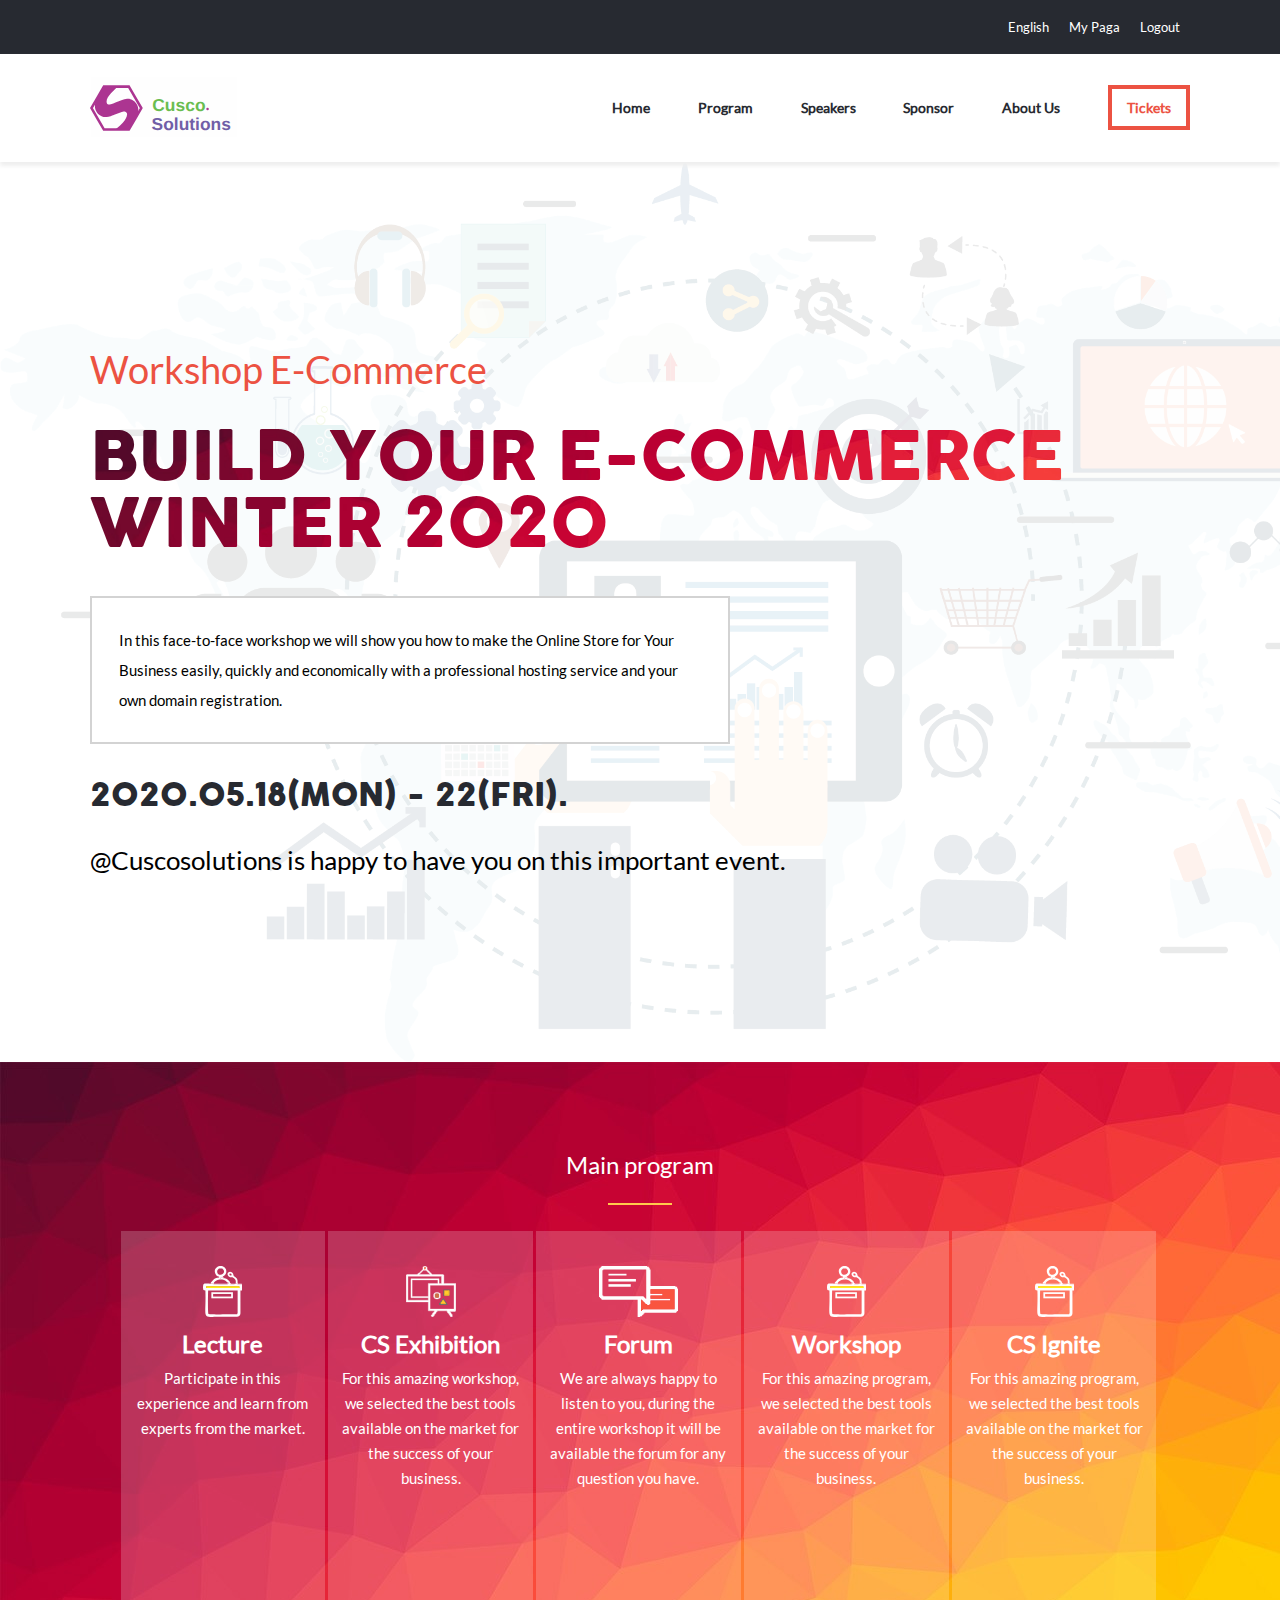
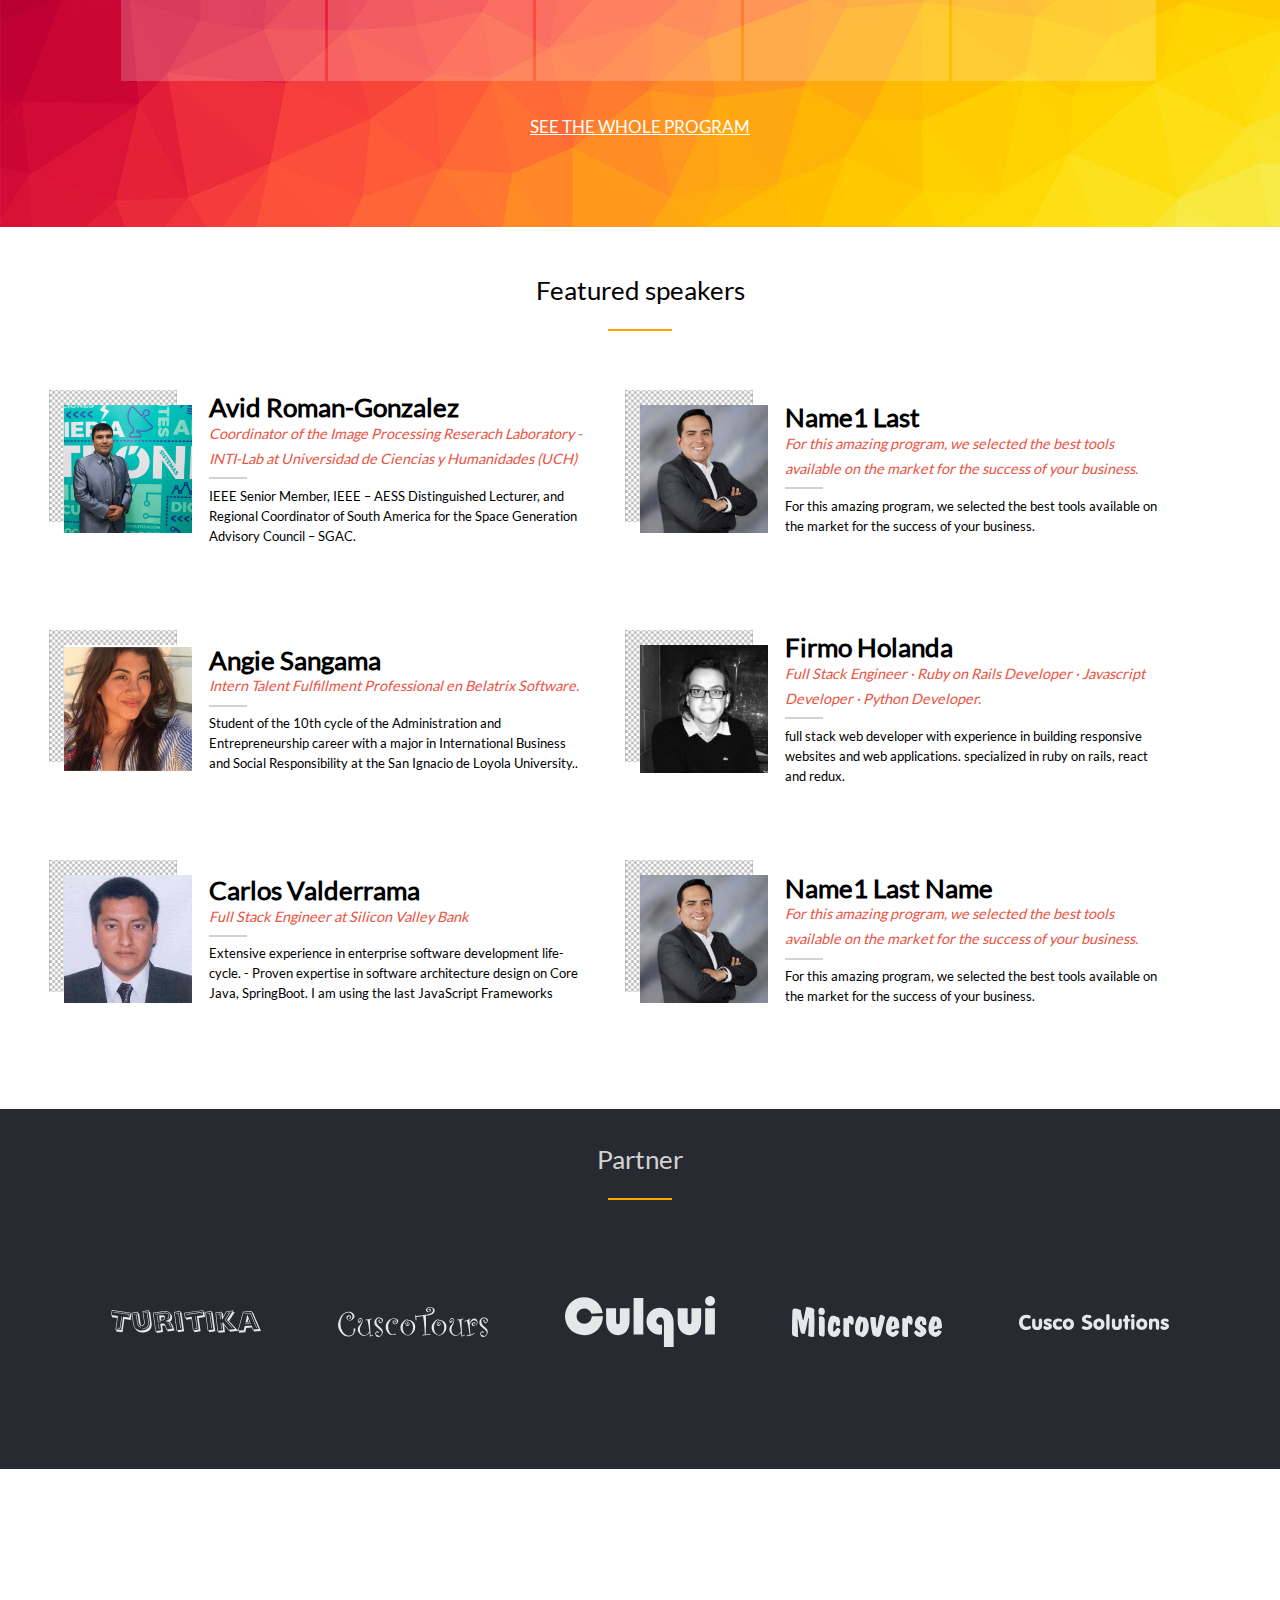
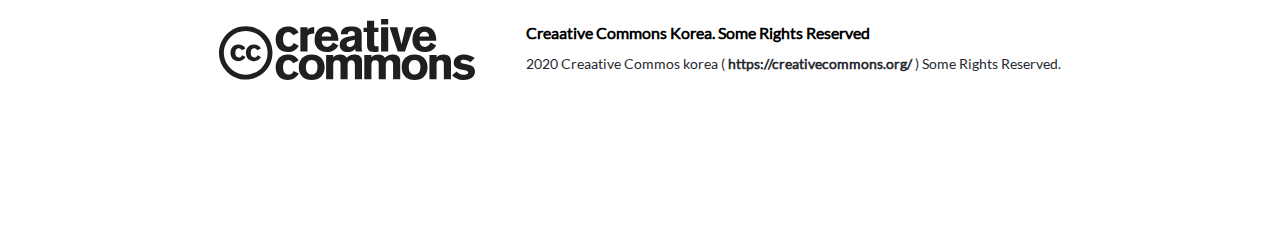
<file: index.html>
<!DOCTYPE html>
<html lang="en">

<head>
  <meta charset="UTF-8">
  <meta name="viewport" content="width=device-width, initial-scale=1.0">
  <link rel="stylesheet" href="./css/style.css">
  <link rel="stylesheet" href="./css/reset.css">
  <link rel="stylesheet" href="https://use.fontawesome.com/releases/v5.1.0/css/all.css"
    integrity="sha384-lKuwvrZot6UHsBSfcMvOkWwlCMgc0TaWr+30HWe3a4ltaBwTZhyTEggF5tJv8tbt" crossorigin="anonymous" />

  <title>Casptone Conference Project</title>
</head>

<body>

  <header class="top-bar" id="top-bar-1">
    <nav class="nav-black-bar f-lg-lato-0-8-500">
      <ul class="nav-black-list">
        <li><a class="link-nav-root-bar link-nav-black-bar-white" href="#"><i class="fab fa-facebook-f icons-top-bar icons-nav-root-first-child"></i></a></li>
        <li><a class="link-nav-root-bar link-nav-black-bar-white" href="#"><i class="fab fa-twitter icons-top-bar"></i></a></li>
        <li><a class="link-nav-root-bar link-nav-black-bar-white" href="#">English</a></li>
        <li><a class="link-nav-root-bar link-nav-black-bar-white" href="#">My Paga</a></li>
        <li><a class="link-nav-root-bar link-nav-black-bar-white" href="#">Logout</a></li>
      </ul>
    </nav>
    <nav class="nav-white-bar f-lg-lato-0-8-600" id="nav-sticky-element">
      <a href="#"><img src="./img/logo-cusco-solutions.svg" alt=""></a>
      <ul class="list-nav-bar">
        <li><a class="link-nav-white-bar" href="#top-bar-1">Home</a></li>
        <li><a class="link-nav-white-bar" href="#programsection">Program</a></li>
        <li><a class="link-nav-white-bar" href="#speakersection">Speakers</a></li>
        <li><a class="link-nav-white-bar" href="#sponsorsection">Sponsor</a></li>
        <li><a class="link-nav-white-bar" href="about.html">About Us</a></li>
        <li><a class="link-nav-white-bar-orange" href="tickets.html">Tickets</a></li>
      </ul>
    </nav>
  </header>

  <nav id="top-bar-2">
    <div class="menuToggle">
      <input type="checkbox" />
      <span></span>
      <span></span>
      <span></span>
      <ul class="menu">
          <li><a href="#">Home</a></li>
          <li><a href="about.html">About</a></li>
          <li><a href="tickets.html">Tickets</a></li>
      </ul>
    </div>
  </nav>
  <main>

  <div class="bg-cover">
    <section class=" container-cover">
      <h2 class="f-lg-lato-3-0-100">Workshop E-Commerce</h2>
      <h1 class="f-lg-goose-5-3-500">Build your e-Commerce winter 2020</h1>
      <p class="f-lg-lato-1-2-500">In this face-to-face workshop we will show you how to make the Online Store for Your Business easily, quickly
        and economically with a professional hosting service and your own domain registration.</p>
      <h3 class="f-lg-goose-2-5-600">2020.05.18(MON) - 22(FRI).</h3>
      <h4 class="f-lg-lato-2-0-500">@Cuscosolutions is happy to have you on this important event.</h4>
    </section>
  </div>

  <section class="container-program" id="programsection">

    <h2>Main program</h2>
    <span></span>

    <div class="program-activities">
      <article class="item-activitie"> 
        <img src="img/podium1.svg" alt="">       
        <header>
          <h2 class="f-md-lato-3-0-100-l f-lg-lato-1-4-600">Lecture</h2>
        </header>
        <p class="f-md-lato-1-9-300 f-lg-lato-1-2-300">Participate in this experience and learn from experts from the market.</p>
      </article>
      <article class="item-activitie">
        <img src="img/exhibition-logo.svg" alt="">
        <header>
          <h2 class="f-md-lato-3-0-100-l f-lg-lato-1-4-600">CS Exhibition</h2>
        </header>
        <p class="f-md-lato-1-9-300 f-lg-lato-1-2-300">For this amazing workshop, we selected the best tools available on the market for the success of your business.</p>
      </article>
      <article class="item-activitie">
        <img src="img/forum-logo.svg" alt="">
        <header>
          <h2 class="f-md-lato-3-0-100-l f-lg-lato-1-4-600">Forum</h2>
        </header>
        <p class="f-md-lato-1-9-300 f-lg-lato-1-2-300">We are always happy to listen to you, during the entire workshop it will be available the forum for any question you have.</p>
      </article>
      <article class="item-activitie">
        <img src="img/podium1.svg" alt="">
        <header>
          <h2 class="f-md-lato-3-0-100-l f-lg-lato-1-4-600">Workshop</h2>
        </header>
        <p class="f-md-lato-1-9-300 f-lg-lato-1-2-300">For this amazing program, we selected the best tools available on the market for the success of your business.</p>
      </article>
      <article class="item-activitie">
        <img src="img/podium1.svg" alt="">
        <header>
          <h2 class="f-md-lato-3-0-100-l f-lg-lato-1-4-600">CS Ignite</h2>
        </header>
        <p class="f-md-lato-1-9-300 f-lg-lato-1-2-300">For this amazing program, we selected the best tools available on the market for the success of your business.</p>
      </article>
    </div>

    <h3 id="SeeWholeProgram"><a class="link-mainprogram" href="">see the whole program</a> </h3>

    <button id="btnJoinWorkshop">Join Workshop 2020</button>
  </section>

  <section class="container-featured" id="speakersection">
    <h2>Featured speakers</h2>
    <span></span>
    <div class="speaker-preview">
      <article>
        <div class="card-picture">
          <img class="picture-back-png" src="./img/blank-png-file-1.png" alt="">
          <img src="./img/avid.jpg" alt="">
        </div>
        <div class="card-content">
          <header>
            <h2 class="f-md-lato-2-8-bolder f-lg-lato-1-8-bolder pb-md-1vw">Avid Roman-Gonzalez
            </h2>
          </header>
          <h3>Coordinator of the Image Processing Reserach Laboratory - INTI-Lab at Universidad de Ciencias y Humanidades (UCH) </h3>
          <span></span>
          <p>IEEE Senior Member, IEEE – AESS Distinguished Lecturer, and Regional Coordinator of South America for the Space Generation Advisory Council – SGAC. </p>
        </div>
      </article>
      <article>
        <div class="card-picture">
          <img class="picture-back-png" src="./img/blank-png-file-1.png" alt="">
          <img src="./img/speaker1.jpg" alt="">
        </div>
        <div class="card-content">
          <header>
            <h2 class="f-md-lato-2-8-bolder f-lg-lato-1-8-bolder pb-md-1vw">name1 last </h2>
          </header>
          <h3>For this amazing program, we selected the best tools available on the market for the success of your business. </h3>
          <span></span>
          <p>For this amazing program, we selected the best tools available on the market for the success of your business.</p>
        </div>
      </article>
      <article>
        <div class="card-picture">
          <img class="picture-back-png" src="./img/blank-png-file-1.png" alt="">
          <img src="./img/angie.jpg" alt="">
        </div>
        <div class="card-content">
          <header>
            <h2 class="f-md-lato-2-8-bolder f-lg-lato-1-8-bolder pb-md-1vw">Angie sangama</h2>
          </header>
          <h3>Intern Talent Fulfillment Professional en Belatrix Software. </h3>
          <span></span>
          <p>Student of the 10th cycle of the Administration and Entrepreneurship career with a major in International Business and Social Responsibility at the San Ignacio de Loyola University..</p>
        </div>
      </article>
      <article>
        <div class="card-picture">
          <img class="picture-back-png" src="./img/blank-png-file-1.png" alt="">
          <img src="./img/firmo.jpg" alt="">
        </div>
        <div class="card-content">
          <header>
            <h2 class="f-md-lato-2-8-bolder f-lg-lato-1-8-bolder pb-md-1vw">Firmo Holanda</h2>
          </header>
          <h3>Full Stack Engineer · Ruby on Rails Developer · Javascript Developer · Python Developer. </h3>
          <span></span>
          <p>full stack web developer with experience in building responsive websites and web applications. specialized in ruby on rails, react and redux.</p>
        </div>
      </article>
      <article>
        <div class="card-picture">
          <img class="picture-back-png" src="./img/blank-png-file-1.png" alt="">
          <img src="./img/carlos.jpg" alt="">
        </div>
        <div class="card-content">
          <header>
            <h2 class="f-md-lato-2-8-bolder f-lg-lato-1-8-bolder pb-md-1vw">Carlos Valderrama</h2>
          </header>
          <h3>Full Stack Engineer at Silicon Valley Bank </h3>
          <span></span>
          <p> Extensive experience in enterprise software development life-cycle.
            - Proven expertise in software architecture design on Core Java, SpringBoot. I am using the last JavaScript Frameworks</p>
        </div>
      </article>
      <article>
        <div class="card-picture">
          <img class="picture-back-png" src="./img/blank-png-file-1.png" alt="">
          <img src="./img/speaker1.jpg" alt="">
        </div>
        <div class="card-content">
          <header>
            <h2 class="f-md-lato-2-8-bolder f-lg-lato-1-8-bolder pb-md-1vw">name1 last name</h2>
          </header>
          <h3>For this amazing program, we selected the best tools available on the market for the success of your business. </h3>
          <span></span>
          <p>For this amazing program, we selected the best tools available on the market for the success of your business.</p>
        </div>
      </article>

    </div>

  </section>

  <section class="container-partner" id="sponsorsection">
    <h2>Partner</h2>
    <span></span>
    <div class="list-sponsor-logo">
      <img src="./img/logo-turitika.svg" alt="">
      <img src="./img/cusco-tours-logo.svg" alt="">
      <img src="./img/culqui-logo.svg" alt="">
      <img src="./img/microverse-logo.svg" alt="">
      <img src="./img/cusco-gray-logo.svg" alt="">
    </div>
  </section>
</main>
  <footer class="footer-container-white">
    <img class="img-footer" src="./img/cc-logo-dark.svg" alt="">
    <div class="content-footer-white">
      <h2>Creaative Commons Korea. Some Rights Reserved</h2>
      <p class="f-lg-lato-0-9-400">
        2020 Creaative Commos korea ( 
          <a class="link-nav-root-bar-inherit f-lg-lato-0-9-700" href="https://creativecommons.org/">https://creativecommons.org/</a> ) Some Rights Reserved.
      </p>
    </div>
  </footer>

  <script src="js/animation.js"></script>
</body>

</html>
</file>
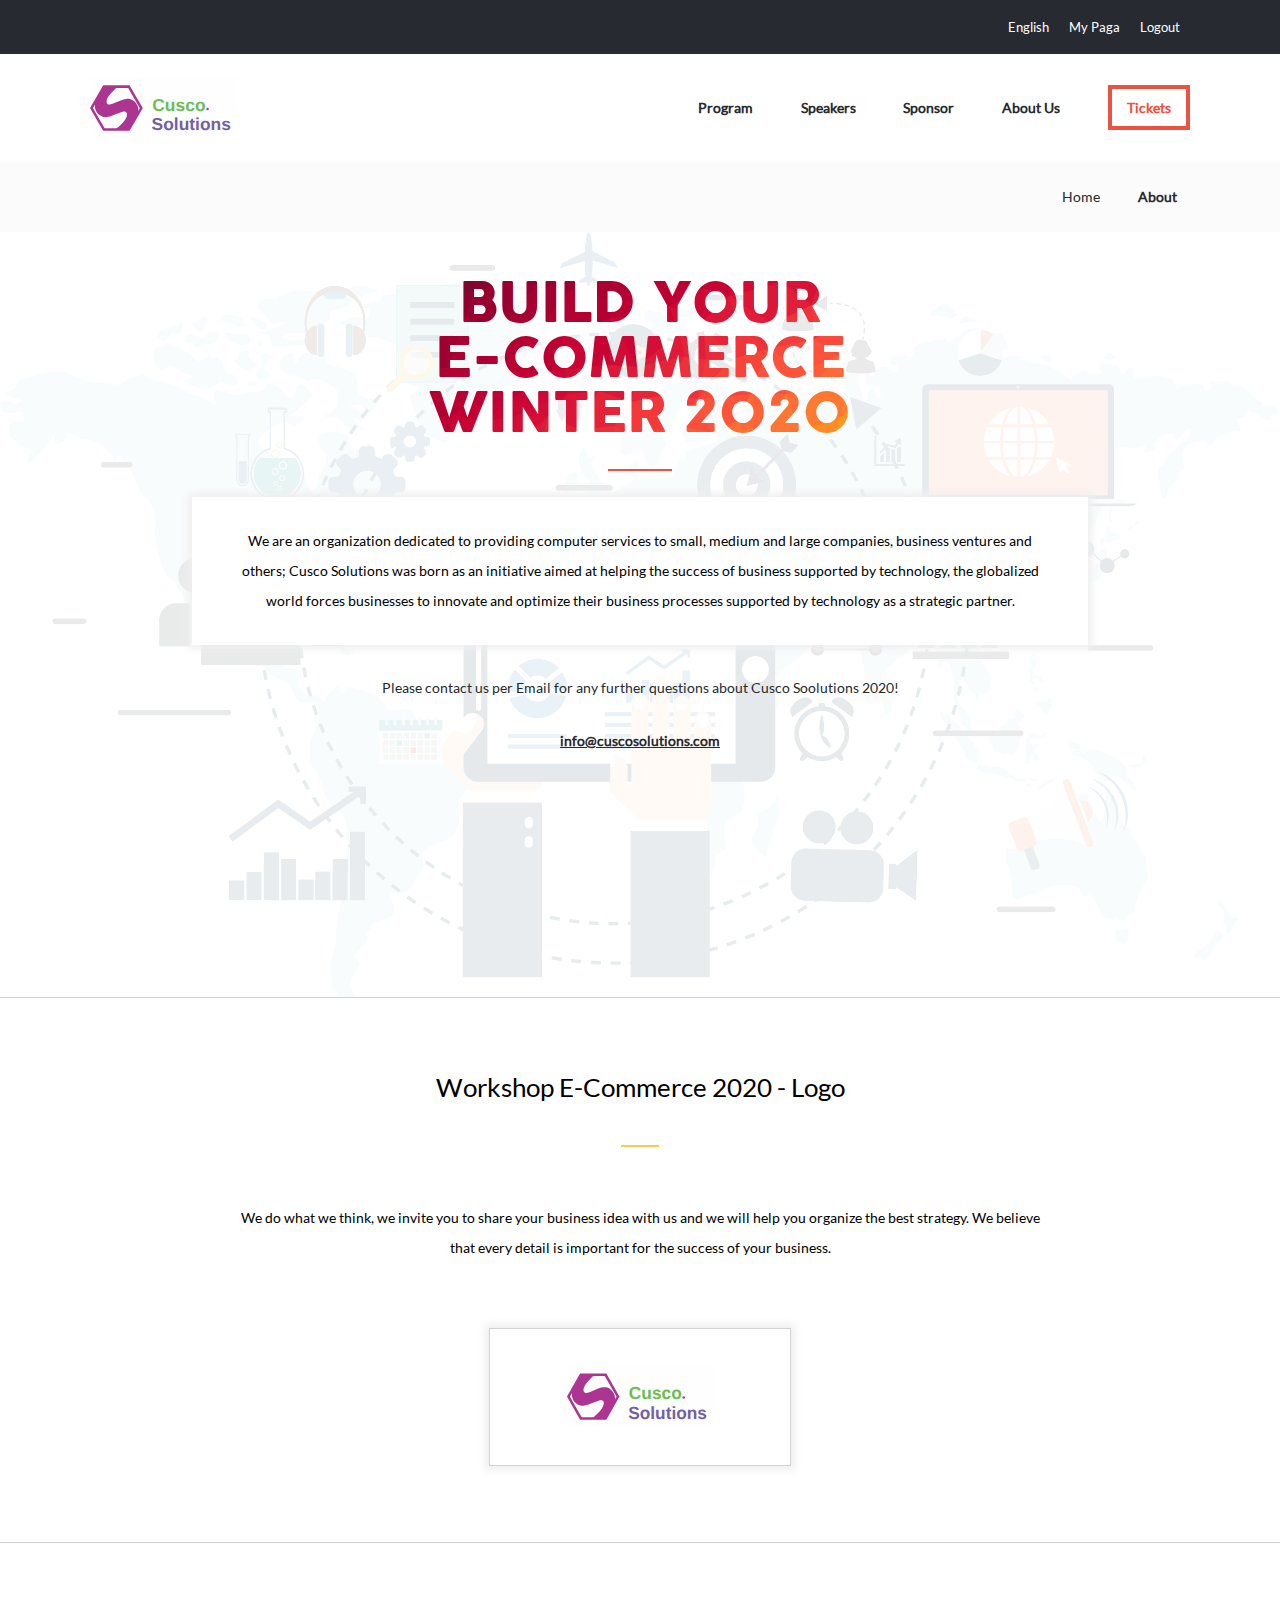
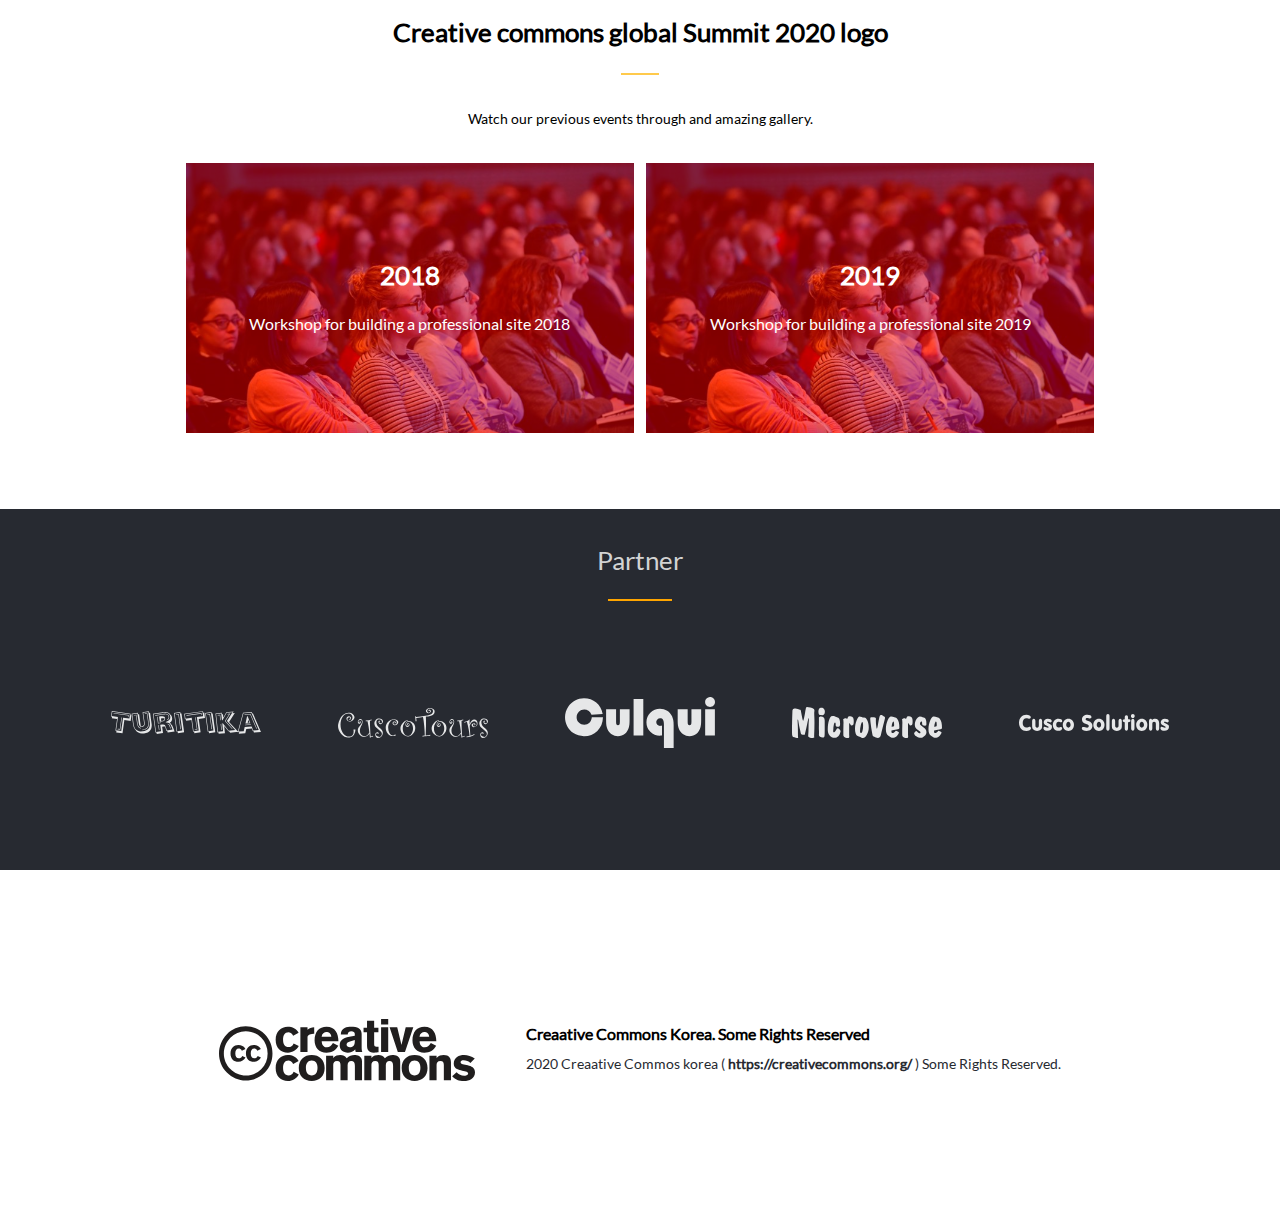
<file: about.html>
<!DOCTYPE html>
<html lang="en">

<head>
  <meta charset="UTF-8">
  <meta name="viewport" content="width=device-width, initial-scale=1.0">
  <link rel="stylesheet" href="./css/style.css">
  <link rel="stylesheet" href="./css/reset.css">
  <link rel="stylesheet" href="https://use.fontawesome.com/releases/v5.1.0/css/all.css"
    integrity="sha384-lKuwvrZot6UHsBSfcMvOkWwlCMgc0TaWr+30HWe3a4ltaBwTZhyTEggF5tJv8tbt" crossorigin="anonymous" />
  <title>Document</title>
</head>

<body>


  <header class="top-bar" id="top-bar-1">
    <nav class="nav-black-bar f-lg-lato-0-8-500">
      <ul class="nav-black-list">
        <li><a class="link-nav-root-bar link-nav-black-bar-white" href="#"><i class="fab fa-facebook-f icons-top-bar icons-nav-root-first-child"></i></a></li>
        <li><a class="link-nav-root-bar link-nav-black-bar-white" href="#"><i class="fab fa-twitter icons-top-bar"></i></a></li>
        <li><a class="link-nav-root-bar link-nav-black-bar-white" href="#">English</a></li>
        <li><a class="link-nav-root-bar link-nav-black-bar-white" href="#">My Paga</a></li>
        <li><a class="link-nav-root-bar link-nav-black-bar-white" href="#">Logout</a></li>
      </ul>
    </nav>
    <nav class="nav-white-bar f-lg-lato-0-8-600" id="nav-sticky-element">
      <a href="#"><img src="./img/logo-cusco-solutions.svg" alt=""></a>
      <ul class="list-nav-bar">
        <li><a class="link-nav-white-bar" href="index.html#programsection">Program</a></li>
        <li><a class="link-nav-white-bar" href="index.html#speakersection">Speakers</a></li>
        <li><a class="link-nav-white-bar" href="index.html#sponsorsection">Sponsor</a></li>
        <li><a class="link-nav-white-bar" href="#">About Us</a></li>
        <li><a class="link-nav-white-bar-orange" href="tickets.html">Tickets</a></li>
      </ul>
    </nav>
  </header>

  <nav id="top-bar-2">
    <div class="menuToggle">
      <input type="checkbox" />
      <span></span>
      <span></span>
      <span></span>
      <ul class="menu">
          <li><a href="index.html">Home</a></li>
          <li><a href="about.html">About</a></li>
          <li><a href="tickets.html">Tickets</a></li>
      </ul>
    </div>
  </nav>

  <nav class="nav-bar-root">
    <ul class="list-root-bar">
      <li><a class="link-nav-root-bar-inherit f-lg-lato-0-9-700" href="index.html"><i class="fas fa-home"></i></a></li>
      <li><a class="link-nav-root-bar-inherit f-lg-lato-0-9-400" href="index.html"><i class="fas fa-chevron-right icons-nav-root"></i>Home</a></li>
      <li><a class="link-nav-root-bar-inherit f-lg-lato-0-9-700" href="#"><i class="fas fa-chevron-right icons-nav-root"></i>About</a></li>
    </ul>
  </nav>

  <div class="bg-cover-about">
    <section class="container-cover-about">
      <h2 id="subtitle-about">Workshop E-Commerce</h2>
      <h1>Build your <br> e-Commerce winter 2020</h1>
      <span></span>
      <p>We are an organization dedicated to providing computer services to small, medium and large companies, business ventures and others; Cusco Solutions was born as an initiative aimed at helping the success of business supported by technology, the globalized world forces businesses to innovate and optimize their business processes supported by technology as a strategic partner.</p>
      <h3>Please contact us per Email for any further questions about Cusco Soolutions 2020!</h3>
      <h4><a class="link-container-cover-about" href="mailto:info@cuscosolutions.com">info@cuscosolutions.com</a></h4>

    </section>
  </div>

  <section class="container-creative-comm">
    <h2>Workshop E-Commerce 2020 - Logo </h2>
    <span></span>
    <p>We do what we think, we invite you to share your business idea with us and we will help you organize the best strategy. We believe that every detail is important for the success of your business.</p>
    <div class="img-logo-creative">
      <img src="./img/logo-cusco-solutions.svg" alt="">
    </div>
  </section>

  <section class="container-past-events">
    <h2>Creative commons global Summit 2020 logo</h2>
    <span></span>
    <p>Watch our previous events through and amazing gallery. </p>
    <div class="list-past-pictures">
      <div class="past-event-1">        
        <h2>2018</h2>
        <h3>Workshop for building a professional site 2018 </h3>
        <a href="#"></a>
      </div>
      <div class="past-event-2">        
        <h2>2019</h2>
        <h3>Workshop for building a professional site 2019</h3>
        <a href="#"></a>
      </div>
    </div>
  </section>


  <section class="container-partner" id="sponsorsection">
    <h2>Partner</h2>
    <span></span>
    <div class="list-sponsor-logo">
      <img src="./img/logo-turitika.svg" alt="">
      <img src="./img/cusco-tours-logo.svg" alt="">
      <img src="./img/culqui-logo.svg" alt="">
      <img src="./img/microverse-logo.svg" alt="">
      <img src="./img/cusco-gray-logo.svg" alt="">
    </div>
  </section>

  <footer class="footer-container-white">
    <img class="img-footer" src="./img/cc-logo-dark.svg" alt="">
    <div class="content-footer-white">
      <h2>Creaative Commons Korea. Some Rights Reserved</h2>
      <p class="f-lg-lato-0-9-400">
        2020 Creaative Commos korea ( 
          <a class="link-nav-root-bar-inherit f-lg-lato-0-9-700" href="https://creativecommons.org/">https://creativecommons.org/</a> ) Some Rights Reserved.
      </p>
    </div>
  </footer>
  <script src="js/animation.js"></script>
</body>

</html>
</file>
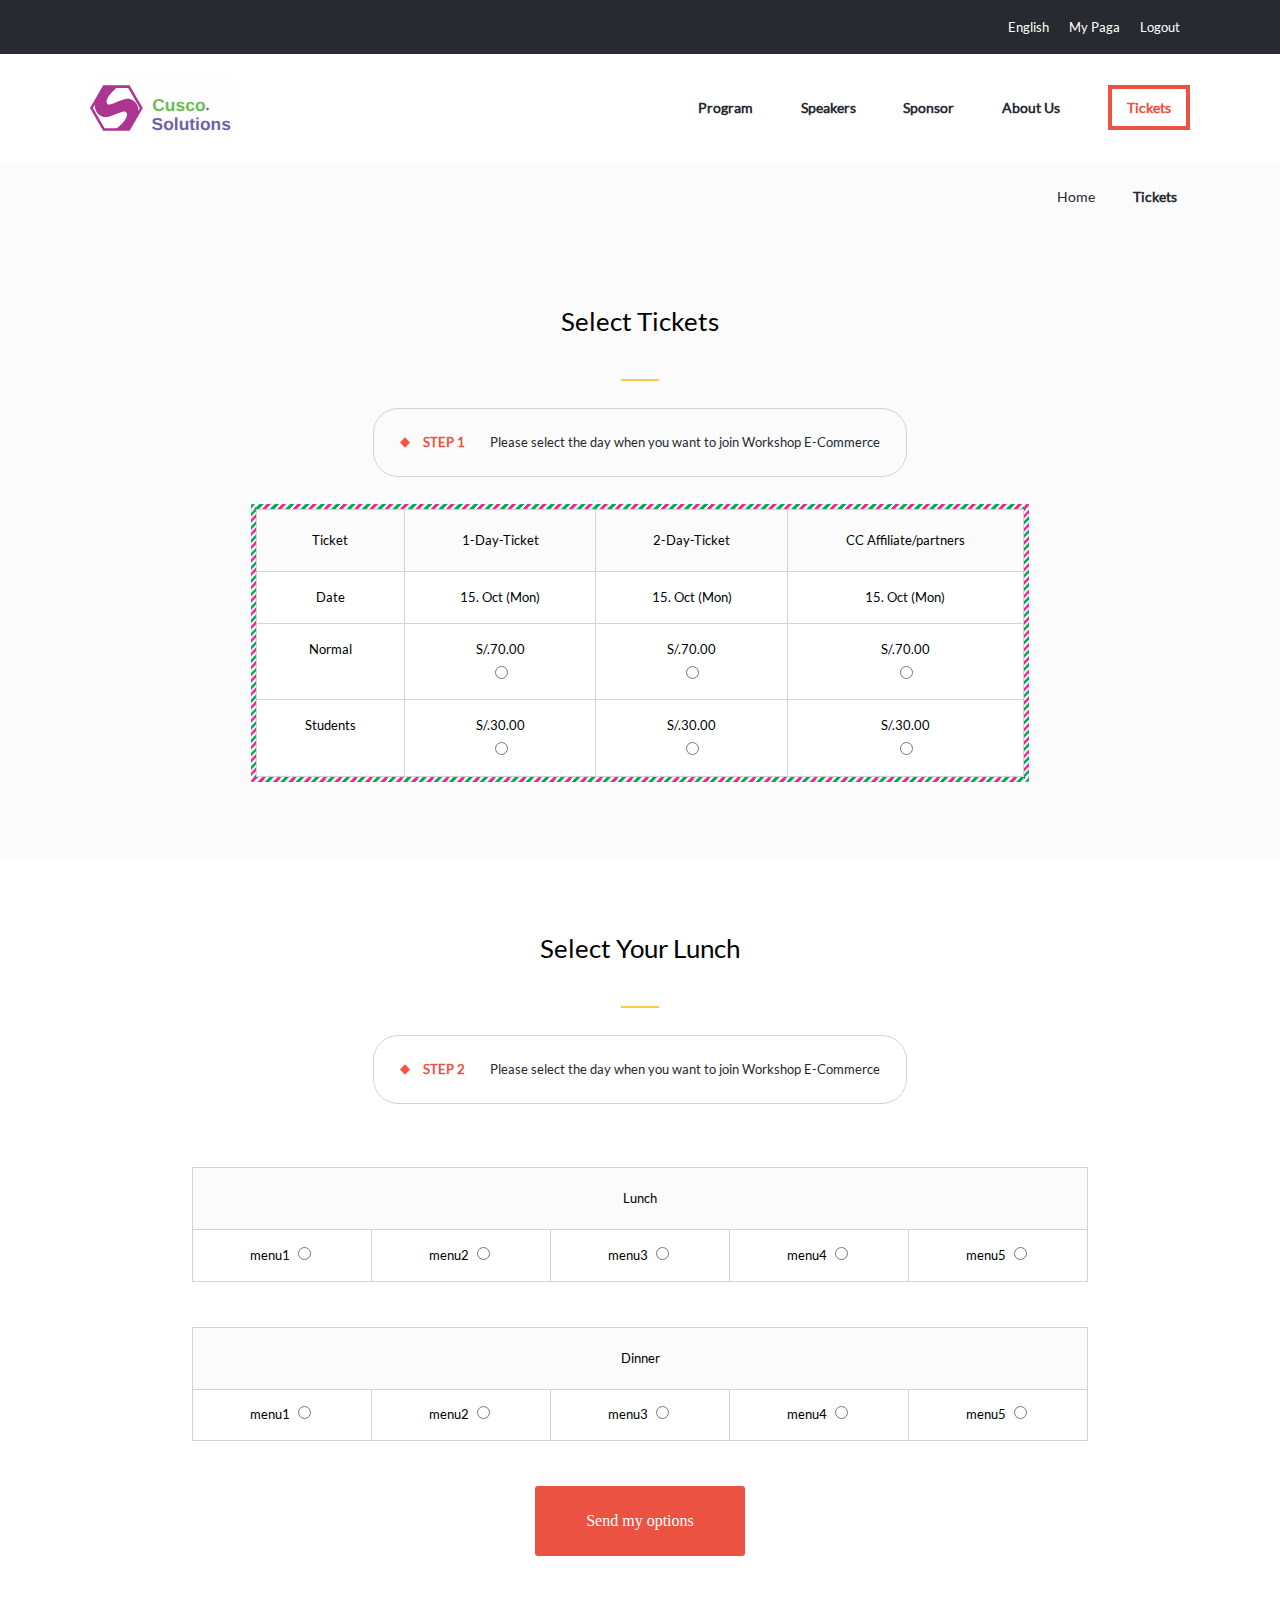
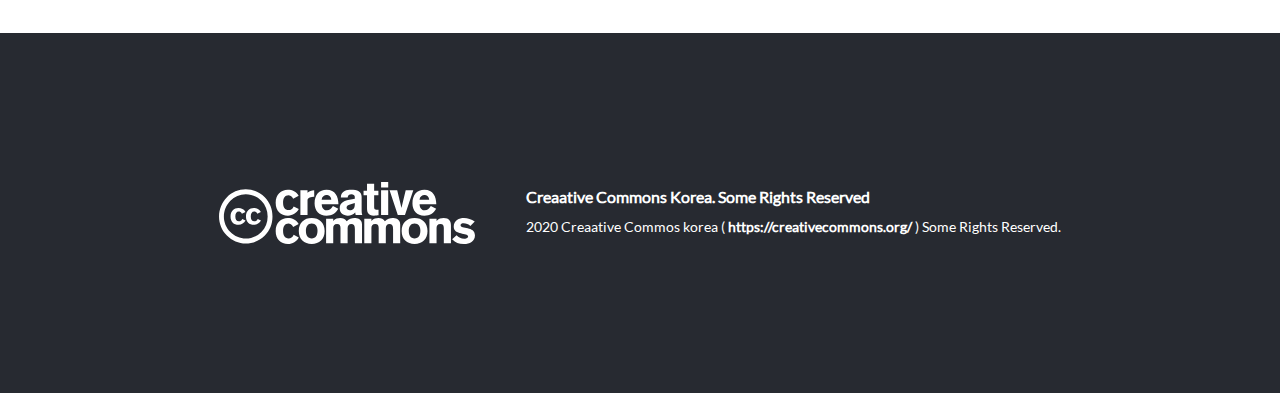
<file: tickets.html>
<!DOCTYPE html>
<html lang="en">

<head>
  <meta charset="UTF-8">
  <meta name="viewport" content="width=device-width, initial-scale=1.0">
  <link rel="stylesheet" href="./css/style.css">
  <link rel="stylesheet" href="./css/reset.css">
  <link rel="stylesheet" href="https://use.fontawesome.com/releases/v5.1.0/css/all.css"
    integrity="sha384-lKuwvrZot6UHsBSfcMvOkWwlCMgc0TaWr+30HWe3a4ltaBwTZhyTEggF5tJv8tbt" crossorigin="anonymous" />
  <title>Document</title>
</head>

<body>
  <header class="top-bar" id="top-bar-1">
    
    <nav class="nav-black-bar f-lg-lato-0-8-500">
      <ul class="nav-black-list">
        <li><a class="link-nav-root-bar link-nav-black-bar-white" href="#"><i class="fab fa-facebook-f icons-top-bar icons-nav-root-first-child"></i></a></li>
        <li><a class="link-nav-root-bar link-nav-black-bar-white" href="#"><i class="fab fa-twitter icons-top-bar"></i></a></li>
        <li><a class="link-nav-root-bar link-nav-black-bar-white" href="#">English</a></li>
        <li><a class="link-nav-root-bar link-nav-black-bar-white" href="#">My Paga</a></li>
        <li><a class="link-nav-root-bar link-nav-black-bar-white" href="#">Logout</a></li>
      </ul>
    </nav>

    <nav class="nav-white-bar f-lg-lato-0-8-600" id="nav-sticky-element">
      <a href="#"><img src="./img/logo-cusco-solutions.svg" alt=""></a>
      <ul class="list-nav-bar">
        <li><a class="link-nav-white-bar" href="index.html#programsection">Program</a></li>
        <li><a class="link-nav-white-bar" href="index.html#speakersection">Speakers</a></li>
        <li><a class="link-nav-white-bar" href="index.html#sponsorsection">Sponsor</a></li>
        <li><a class="link-nav-white-bar" href="about.html">About Us</a></li>
        <li><a class="link-nav-white-bar-orange" href="#">Tickets</a></li>
      </ul>
    </nav>
  </header>

  <nav id="top-bar-2">
    <div class="menuToggle">
      <input type="checkbox" />
      <span></span>
      <span></span>
      <span></span>
      <ul class="menu">
          <li><a href="index.html">Home</a></li>
          <li><a href="about.html">About</a></li>
          <li><a href="tickets.html">Tickets</a></li>
      </ul>
    </div>
  </nav>

  <nav class="nav-bar-root">
    <ul class="list-root-bar">
      <li><a class="link-nav-root-bar-inherit f-lg-lato-0-9-700" href="index.html"><i class="fas fa-home"></i></a></li>
      <li><a class="link-nav-root-bar-inherit f-lg-lato-0-9-400" href="index.html"><i class="fas fa-chevron-right icons-nav-root"></i>Home</a></li>
      <li><a class="link-nav-root-bar-inherit f-lg-lato-0-9-700" href="#"><i class="fas fa-chevron-right icons-nav-root"></i>Tickets</a></li>
    </ul>
  </nav>

  <section class="container-tickets-main">
    <h2>Select Tickets</h2>
    <span></span>
    <div class="step1">
      <img src="./img/diamond-icon.svg" alt="">
      <h3>STEP 1</h3>
      <h4>Please select the day when you want to join Workshop E-Commerce </h4>
    </div>

    <div class="table-prices-container">
      <table class="table-prices">
        <thead>
          <tr>
            <th>Ticket</th>
            <th>1-Day-Ticket</th>
            <th>2-Day-Ticket</th>
            <th>CC Affiliate/partners</th>
          </tr>
        </thead>
        <tbody>
          <tr>
            <td>Date</td>
            <td>15. Oct (Mon)</td>
            <td>15. Oct (Mon)</td>
            <td>15. Oct (Mon)</td>
          </tr>
          <tr>
            <td>Normal</td>
            <td>S/.70.00 <br> <input type="radio" name="money" id="value1"></td>
            <td>S/.70.00 <br> <input type="radio" name="money" id="value2"></td>
            <td>S/.70.00 <br> <input type="radio" name="money" id="value3"></td>
          </tr>
          <tr>
            <td>Students</td>
            <td>S/.30.00 <br> <input type="radio" name="money" id="value4"></td>
            <td>S/.30.00 <br> <input type="radio" name="money" id="value5"></td>
            <td>S/.30.00 <br> <input type="radio" name="money" id="value6"></td>
          </tr>
        </tbody>
      </table>
    </div>
  </section>
  <div></div>
  <section class="container-lunch-options">
    <h2>Select Your Lunch</h2>
    <span></span>
    <div class="step2">
      <img src="./img/diamond-icon.svg" alt="">
      <h3>STEP 2</h3>
      <h4>Please select the day when you want to join Workshop E-Commerce </h4>
    </div>

    <table class="table-lunch-options">
      <thead>
        <tr >
          <th colspan="5">Lunch</th>
        </tr>
      </thead>
      <tbody>
        <tr>
          <td>menu1 <input type="radio" name="money" id="value7"></td>
          <td>menu2 <input type="radio" name="money" id="value8"></td>
          <td>menu3 <input type="radio" name="money" id="value9"></td>
          <td>menu4 <input type="radio" name="money" id="value10"></td>
          <td>menu5 <input type="radio" name="money" id="value11"></td>
          
        </tr>
      </tbody>
    </table>

    <table class="table-lunch-options">
      <thead>
        <tr>
          <th colspan="5">Dinner</th>
        </tr>
      </thead>
      <tbody>
        <tr>
          <td>menu1 <input type="radio" name="money" id="value12"></td>
          <td>menu2 <input type="radio" name="money" id="value13"></td>
          <td>menu3 <input type="radio" name="money" id="value14"></td>
          <td>menu4 <input type="radio" name="money" id="value15"></td>
          <td>menu5 <input type="radio" name="money" id="value16"></td>
          
        </tr>
      </tbody>
    </table>
    
    <a class="sendoptionsbtn" href="index.html">Send my options</a>
    
  </section>
  <footer class="footer-container-dark">
    <img class="img-footer" src="./img/cc-logo-white.svg" alt="">
    <div class="content-footer-dark">
      <h2>Creaative Commons Korea. Some Rights Reserved</h2>
      <p class="f-lg-lato-0-9-400-w">
        2020 Creaative Commos korea ( 
          <a class="link-nav-root-bar-inherit f-lg-lato-0-9-700" href="https://creativecommons.org/">https://creativecommons.org/</a> ) Some Rights Reserved.
      </p>
    </div>
  </footer>
  <script src="js/animation.js"></script>
</body>
</html>
</file>
<file: css/style.css>
@font-face {
  font-family: "Cocogoose";
  font-style: normal;
  font-weight: 500;
  src: url("../fonts/Cocogoose.eot?") format("eot"), url("../fonts/Cocogoose.woff") format("woff"), url("../fonts/Cocogoose.ttf") format("truetype"), url("../fonts/Cocogoose.svg#Cocogoose") format("svg");
}

@font-face {
  font-family: "Lato";
  font-style: normal;
  font-weight: 500;
  src: url("../fonts/lato-v16-latin-regular.eot?") format("eot"), url("../fonts/lato-v16-latin-regular.woff") format("woff"), url("../fonts/lato-v16-latin-regular.ttf") format("truetype"), url("../fonts/lato-v16-latin-regular.svg#Lato") format("svg");
}

.f-lg-goose-5-3-500 {
  font-family: "Cocogoose", sans-serif;
  font-weight: 500;
  font-size: 5.3vw;
  color: #ec5242;
  text-transform: uppercase;
}

.f-lg-goose-2-5-600 {
  font-family: "Cocogoose", sans-serif;
  color: #272a31;
  font-size: 2.5vw;
  text-transform: uppercase;
}

.f-lg-lato-3-0-100 {
  font-family: "lato", sans-serif;
  font-weight: 100;
  font-size: 3vw;
  color: #ec5242;
}

.f-lg-lato-2-0-500 {
  font-family: "lato", sans-serif;
  font-weight: 500;
  font-size: 2vw;
}

.f-lg-lato-1-8-bolder {
  font-family: "lato", sans-serif;
  text-transform: capitalize;
  font-size: 1.8vw;
  font-weight: bolder;
}

.f-lg-lato-1-4-600 {
  font-family: "lato", sans-serif;
  font-size: 1.4vw;
  font-weight: 600;
  color: #ffca4c;
  margin-bottom: 10px;
}

.f-lg-lato-1-2-500 {
  font-family: "lato", sans-serif;
  font-weight: 500;
  font-size: 1.2vw;
}

.f-lg-lato-1-2-300 {
  font-family: "lato", sans-serif;
  font-weight: 300;
  font-size: 1.2vw;
  line-height: 25px;
  color: #fff;
}

.f-lg-lato-0-9-400 {
  font-family: "lato", sans-serif;
  font-weight: 400;
  font-size: 0.9rem;
  color: #272a31;
}

.f-lg-lato-0-9-400-w {
  font-family: "lato", sans-serif;
  font-weight: 400;
  font-size: 0.9rem;
  color: #fff;
}

.f-lg-lato-0-9-700 {
  font-family: "lato", sans-serif;
  font-weight: 700;
  font-size: 0.9rem;
  color: #272a31;
}

.f-lg-lato-0-8-600 {
  font-family: "lato", sans-serif;
  font-weight: 600;
  font-size: 0.9rem;
}

.f-lg-lato-0-8-500 {
  font-family: "lato", sans-serif;
  font-weight: 500;
  font-size: 0.8rem;
  color: #fff;
}

* {
  box-sizing: border-box;
}

html {
  scroll-behavior: smooth;
}

body {
  font-family: "Cocogoose", sans-serif;
}

.bg-cover {
  display: block;
  position: relative;
}

.bg-cover::after {
  background-image: url(../img/bg-main.png);
  background-size: cover;
  opacity: 0.1;
  z-index: -1;
  position: absolute;
  top: 0;
  left: 0;
  bottom: 0;
  right: 0;
  content: "";
}

.container-cover {
  z-index: 5;
  width: 100%;
  height: 100vh;
  padding: 0 10vh;
  display: flex;
  flex-flow: column;
  align-items: flex-start;
  justify-content: center;
}

.container-cover h1 {
  padding-bottom: 4vh;
  background-image: url(../img/bg-text.jpg);
  background-size: cover;
  -webkit-text-fill-color: transparent;
  -webkit-background-clip: text;
}

.container-cover h2 {
  padding-bottom: 4vh;
}

.container-cover p {
  border: 2px solid #d3d3d3;
  width: 50vw;
  padding: 3vh;
  line-height: 30px;
  background-color: #fff;
}

.container-cover h3 {
  padding-top: 4vh;
}

.container-cover h4 {
  padding-top: 4vh;
}

#SeeWholeProgram {
  display: initial;
}

#btnJoinWorkshop {
  display: none;
}

.container-program {
  width: 100%;
  height: 85vh;
  display: flex;
  flex-flow: column;
  align-items: center;
  justify-content: center;
  background-image: url(../img/bg-text.jpg);
}

.container-program h2 {
  font-family: "lato", sans-serif;
  color: #fff;
  font-size: 1.9vw;
}

.container-program span {
  height: 1px;
  padding: 1px;
  background-color: #ffca4c;
  content: "";
  display: block;
  width: 5vw;
  margin: 2vw 0;
}

.container-program h3 {
  text-transform: uppercase;
  font-size: 1.3vw;
  font-family: "lato", sans-serif;
  padding-top: 3vw;
}

.container-program button {
  background-color: #ffca4c;
  padding: 3vh 4vw;
  border-radius: 3px;
  border: 0;
  color: #272a31;
  font-weight: 900;
}

.program-activities {
  display: flex;
  flex-flow: row;
}

.item-activitie {
  width: 16vw;
  height: 50vh;
  margin-right: 3px;
  display: flex;
  flex-flow: column;
  align-items: center;
  justify-content: start;
  z-index: 1;
  position: relative;
  text-align: center;
}

.item-activitie img {
  height: 4vw;
  z-index: 999;
  margin-top: 35px;
  margin-bottom: 15px;
}

.item-activitie header {
  padding: 0 0;
}

.item-activitie p {
  padding: 0 10px;
}

.container-featured {
  width: 100%;
  height: 100%;
  display: flex;
  flex-flow: column;
  align-items: center;
  justify-content: center;
  padding: 4vw 0;
}

.container-featured h2 {
  font-family: "lato", sans-serif;
  color: black;
  font-size: 2vw;
}

.container-featured span {
  height: 1px;
  padding: 1px;
  background-color: orange;
  content: "";
  display: block;
  width: 5vw;
  margin: 2vw 0;
}

.speaker-preview {
  display: flex;
  flex-flow: wrap;
  padding: 0 5vw;
}

.speaker-preview article {
  flex-grow: 1;
  width: 50%;
  display: flex;
  flex-flow: row;
  align-items: center;
  padding-bottom: 4vw;
  padding-top: 3vw;
}

.card-picture {
  position: relative;
}

.card-picture img {
  width: 10vw;
}

.card-content {
  display: flex;
  flex-flow: column;
  align-items: flex-start;
  justify-content: start;
  padding-left: 1.3vw;
  padding-right: 4.3vw;
}

.card-content h3 {
  font-family: "lato", sans-serif;
  font-style: italic;
  color: #ec5242;
  line-height: 25px;
  font-size: 0.9rem;
}

.card-content span {
  height: 1px;
  padding: 1px;
  background-color: #d3d3d3;
  content: "";
  display: block;
  width: 3vw;
  margin: 0.5vw 0;
}

.card-content p {
  line-height: 20px;
  font-family: "lato", sans-serif;
  font-size: 0.8rem;
}

.picture-back-png {
  position: absolute;
  top: -15px;
  bottom: 0;
  left: -15px;
  z-index: -1;
}

.container-partner {
  background-color: #272a31;
  width: 100%;
  height: 100%;
  display: flex;
  flex-flow: column;
  align-items: center;
  padding-top: 3vw;
  padding-bottom: 3vw;
}

.container-partner h2 {
  font-family: "lato", sans-serif;
  color: #d3d3d3;
  font-size: 2vw;
}

.container-partner span {
  height: 1px;
  padding: 1px;
  background-color: orange;
  content: "";
  display: block;
  width: 5vw;
  margin: 2vw 0;
}

.list-sponsor-logo {
  padding-bottom: 3vw;
  padding-top: 2vw;
  display: flex;
  flex-flow: wrap;
  align-items: center;
  justify-content: center;
}

.list-sponsor-logo img {
  width: 150px;
  margin: 5vh 3vw;
}

.img-footer {
  width: 20vw;
}

.footer-container-white {
  width: 100%;
  height: 40vh;
  background-color: #fff;
  display: flex;
  flex-flow: row;
  align-items: center;
  justify-content: center;
  padding: 0 10vw;
}

.content-footer-white {
  padding-left: 4vw;
}

.content-footer-white h2 {
  padding-bottom: 1vw;
  font-family: "lato", sans-serif;
  font-weight: bold;
}

.content-footer-white p {
  font-family: "lato", sans-serif;
  line-height: 20px;
}

.footer-container-dark {
  width: 100%;
  height: 40vh;
  background-color: #272a31;
  display: flex;
  flex-flow: row;
  align-items: center;
  justify-content: center;
  padding: 0 10vw;
}

.content-footer-dark {
  padding-left: 4vw;
}

.content-footer-dark h2 {
  padding-bottom: 1vw;
  font-family: "lato", sans-serif;
  font-weight: bold;
  color: #fff;
}

.content-footer-dark p {
  font-family: "lato", sans-serif;
  line-height: 20px;
  color: #fff;
}

.bg-cover-about {
  display: block;
  position: relative;
}

.bg-cover-about::after {
  background-image: url(../img/bg-main.png);
  background-size: cover;
  opacity: 0.1;
  z-index: -1;
  position: absolute;
  top: 0;
  left: 0;
  bottom: 0;
  right: 0;
  content: "";
}

.container-cover-about {
  z-index: 5;
  width: 100%;
  height: 85vh;
  padding: 5vh 10vh;
  display: flex;
  flex-flow: column;
  align-items: center;
  justify-content: start;
}

.container-cover-about h1 {
  font-family: "Cocogoose", sans-serif;
  font-weight: 500;
  font-size: 4.3vw;
  color: #ec5242;
  text-transform: uppercase;
  padding-bottom: 3vh;
  background-image: url(../img/bg-text.jpg);
  background-size: cover;
  -webkit-text-fill-color: transparent;
  -webkit-background-clip: text;
  text-align: center;
  width: 50vw;
}

.container-cover-about span {
  height: 1px;
  padding: 1px;
  background-color: #ec5242;
  content: "";
  display: block;
  width: 5vw;
  margin-bottom: 2vw;
}

.container-cover-about h2 {
  font-family: "lato", sans-serif;
  font-weight: 100;
  font-size: 3vw;
  color: #ec5242;
  padding-bottom: 4vh;
}

.container-cover-about p {
  background-color: #fff;
  border: 2px solid #fff;
  width: 70vw;
  padding: 3vh 3vw;
  font-family: "lato", sans-serif;
  font-weight: 500;
  line-height: 30px;
  font-size: 1.1vw;
  -webkit-box-shadow: 0 0 8px 4px #efefef;
  -moz-box-shadow: 0 0 8px 4px #efefef;
  box-shadow: 0 0 8px 4px #efefef;
  text-align: center;
}

.container-cover-about h3 {
  font-family: "lato", sans-serif;
  color: #272a31;
  font-size: 1.1vw;
  text-transform: initial;
  padding-top: 4vh;
  font-weight: 500;
}

.container-cover-about h4 {
  font-family: "lato", sans-serif;
  color: #272a31;
  font-size: 1.1vw;
  text-transform: initial;
  padding-top: 4vh;
  font-weight: 700;
}

#subtitle-about {
  display: none;
}

.container-creative-comm {
  width: 100%;
  height: 100%;
  display: flex;
  flex-flow: column;
  align-items: center;
  justify-content: center;
  padding: 6vw 0;
  border-top: 1px solid #d3d3d3;
}

.container-creative-comm h2 {
  font-family: "lato", sans-serif;
  color: black;
  font-size: 2vw;
  padding-bottom: 5vh;
}

.container-creative-comm span {
  height: 1px;
  padding: 1px;
  background-color: #ffca4c;
  content: "";
  display: block;
  width: 3vw;
  margin-bottom: 3vh;
}

.container-creative-comm p {
  background-color: #fff;
  border: 2px solid #fff;
  width: 70vw;
  padding: 3vh 3vw;
  font-family: "lato", sans-serif;
  font-weight: 500;
  line-height: 30px;
  font-size: 1.1vw;
  text-align: center;
}

.img-logo-creative {
  border: 1px solid #d3d3d3;
  margin-top: 4vh;
  padding: 4vh 6vw;
  -webkit-box-shadow: 0 0 8px 4px #efefef;
  -moz-box-shadow: 0 0 8px 4px #efefef;
  box-shadow: 0 0 8px 4px #efefef;
}

.container-past-events {
  width: 100%;
  height: 100%;
  display: flex;
  flex-flow: column;
  align-items: center;
  justify-content: center;
  padding: 6vw 0;
  border-top: 1px solid #d3d3d3;
}

.container-past-events h2 {
  font-family: "lato", sans-serif;
  font-size: 2vw;
  padding-bottom: 3vh;
  font-weight: bold;
}

.container-past-events h3 {
  font-family: 1.4vw;
  font-family: "lato", sans-serif;
  padding: 0 3vw;
  text-align: center;
}

.container-past-events span {
  height: 1px;
  padding: 1px;
  background-color: #ffca4c;
  content: "";
  display: block;
  width: 3vw;
  margin-bottom: 3vh;
}

.container-past-events p {
  background-color: #fff;
  border: 2px solid #fff;
  width: 70vw;
  padding: 0 3vw;
  font-family: "lato", sans-serif;
  font-weight: 500;
  line-height: 30px;
  font-size: 1.1vw;
  text-align: center;
}

.past-event-1 {
  background-image: url(../img/conf2018.jpg);
  background-size: cover;
  background-repeat: no-repeat;
  width: 35vw;
  height: 30vh;
  display: flex;
  flex-flow: column;
  position: relative;
  align-items: center;
  justify-content: center;
  margin-right: 1vw;
}

.past-event-1 a {
  display: block;
  background-color: #f00;
  opacity: 0.5;
  width: 100%;
  height: 100%;
  position: absolute;
  left: 0;
  bottom: 0;
}

.past-event-1 h2 {
  color: #fff;
  z-index: 998;
}

.past-event-1 h3 {
  color: #fff;
  z-index: 998;
}

.list-past-pictures {
  padding-top: 3vh;
  display: flex;
  flex-flow: row;
}

.past-event-2 {
  background-image: url(../img/conf2018.jpg);
  background-size: cover;
  background-repeat: no-repeat;
  width: 35vw;
  height: 30vh;
  display: flex;
  flex-flow: column;
  position: relative;
  align-items: center;
  justify-content: center;
}

.past-event-2 a {
  display: block;
  background-color: #f00;
  opacity: 0.5;
  width: 100%;
  height: 100%;
  position: absolute;
  left: 0;
  bottom: 0;
}

.past-event-2 h2 {
  color: #fff;
  z-index: 998;
}

.past-event-2 h3 {
  color: #fff;
  z-index: 998;
}

.container-tickets-main {
  width: 100%;
  height: 100%;
  display: flex;
  flex-flow: column;
  align-items: center;
  justify-content: center;
  padding: 6vw 0;
  background-color: #fbfbfb;
}

.container-tickets-main h2 {
  font-family: "lato", sans-serif;
  color: #000;
  font-size: 2vw;
  padding-bottom: 5vh;
}

.container-tickets-main span {
  height: 1px;
  padding: 1px;
  background-color: #ffca4c;
  content: "";
  display: block;
  width: 3vw;
  margin-bottom: 3vh;
}

.container-tickets-main p {
  background-color: #fff;
  border: 2px solid #fff;
  width: 70vw;
  padding: 3vh 3vw;
  font-family: "lato", sans-serif;
  font-weight: 500;
  line-height: 30px;
  font-size: 1.1vw;
  text-align: center;
}

.step1 {
  display: flex;
  flex-flow: row;
  border-radius: 25px;
  padding: 3vh 2vw;
  border: 1px solid #d3d3d3;
}

.step1 h3 {
  color: #ec5242;
  font-weight: 600;
  font-family: "lato", sans-serif;
  padding-right: 2vw;
  padding-left: 1vw;
  font-size: 1vw;
}

.step1 h4 {
  color: #272a31;
  font-weight: 500;
  font-family: "lato", sans-serif;
  font-size: 1vw;
}

.step1 img {
  width: 0.8vw;
  padding-right: 0;
}

.step2 {
  display: flex;
  flex-flow: row;
  border-radius: 25px;
  padding: 3vh 2vw;
  margin-bottom: 7vh;
  border: 1px solid #d3d3d3;
}

.step2 h3 {
  color: #ec5242;
  font-weight: 600;
  font-family: "lato", sans-serif;
  padding-right: 2vw;
  padding-left: 1vw;
  font-size: 1vw;
}

.step2 h4 {
  color: #272a31;
  font-weight: 500;
  font-family: "lato", sans-serif;
  font-size: 1vw;
}

.step2 img {
  width: 0.8vw;
  padding-right: 0;
}

.table-prices {
  text-align: center;
  font-family: "lato", sans-serif;
  font-size: 0.8rem;
  line-height: 25px;
  width: 60vw;
}

.table-prices td {
  border: 1px solid #d3d3d3;
  padding: 1vw 1vh;
  background-color: #fff;
}

.table-prices th {
  border: 1px solid #d3d3d3;
  padding: 2vh 4vw;
}

.table-prices-container {
  border: 5px solid #ffc0cb;
  border-image-source: url(../img/hearts-border-image-1.png);
  border-image-slice: 15 18;
  border-image-repeat: repeat;
  margin-top: 3vh;
}

.container-lunch-options {
  width: 100%;
  height: 100%;
  display: flex;
  flex-flow: column;
  align-items: center;
  justify-content: center;
  padding: 6vw 0;
  background-color: #fff;
}

.container-lunch-options h2 {
  font-family: "lato", sans-serif;
  color: #000;
  font-size: 2vw;
  padding-bottom: 5vh;
}

.container-lunch-options span {
  height: 1px;
  padding: 1px;
  background-color: #ffca4c;
  content: "";
  display: block;
  width: 3vw;
  margin-bottom: 3vh;
}

.container-lunch-options p {
  background-color: #fff;
  border: 2px solid #fff;
  width: 70vw;
  padding: 3vh 3vw;
  font-family: "lato", sans-serif;
  font-weight: 500;
  line-height: 30px;
  font-size: 1.1vw;
  text-align: center;
}

.table-lunch-options {
  text-align: center;
  font-family: "lato", sans-serif;
  font-size: 0.8rem;
  line-height: 25px;
  width: 70vw;
  margin-bottom: 5vh;
}

.table-lunch-options thead {
  background-color: #fbfbfb;
}

.table-lunch-options tbody {
  border: 1px solid #d3d3d3;
}

.table-lunch-options td {
  border: 1px solid #d3d3d3;
  padding: 1vw 1vh;
  background-color: #fff;
}

.table-lunch-options th {
  border: 1px solid #d3d3d3;
  padding: 2vh 4vw;
}

.sendoptionsbtn {
  background-color: #ec5242;
  padding: 3vh 4vw;
  border-radius: 3px;
  border: 0;
  color: #fff;
  text-decoration: none;
}

.menuToggle {
  display: block;
  position: relative;
  top: 20px;
  left: 20px;
  z-index: 1;
  width: 90%;
}

.menuToggle span {
  display: block;
  width: 33px;
  height: 4px;
  margin-bottom: 5px;
  position: relative;
  background: #ec5242;
  border-radius: 3px;
  z-index: 1;
}

.menuToggle a {
  font-family: "lato", sans-serif;
  text-decoration: none;
  color: #ec5242;
}

.menuToggle input {
  display: block;
  width: 40px;
  height: 32px;
  position: absolute;
  top: -7px;
  left: -5px;
  cursor: pointer;
  opacity: 0;
  z-index: 2;
}

.menuToggle input:checked ~ ul {
  transform: none;
}

.menu {
  position: absolute;
  width: 200px;
  margin: -100px 0 0 -50px;
  padding-left: 50px;
  padding-right: 50px;
  padding-bottom: 50px;
  padding-top: 125px;
  background: #ffece9;
  list-style-type: none;
  transform-origin: 0% 0%;
  transform: translate(-100%, 0);
}

.menu li {
  padding: 10px 0;
  font-size: 22px;
  font-size: 0.9rem;
  font-family: "lato", sans-serif;
  font-weight: 900;
}

#top-bar-1 {
  display: inherit;
}

#top-bar-2 {
  display: none;
}

.top-bar-md {
  position: relative;
}

.ham-bars {
  position: absolute;
  width: 32px;
  height: 32px;
  display: block;
  top: 10px;
  left: 20px;
}

.nav-black-bar {
  background-color: #272a31;
  padding: 0 10vh;
  height: 6vh;
  display: flex;
  flex-flow: row;
  justify-content: flex-end;
}

.nav-black-list {
  display: flex;
  flex-flow: row;
  align-items: center;
}

.nav-black-list li {
  display: inline;
  line-height: 20px;
  padding: 5px 10px 5px 10px;
}

.nav-bar-root {
  padding: 0 10vh;
  width: 100%;
  color: #272a31;
  display: flex;
  flex-flow: row;
  justify-content: flex-end;
  align-items: center;
  background-color: #fbfbfb;
}

.list-root-bar {
  display: flex;
  flex-flow: row;
  align-items: center;
  padding: 3vh 0;
}

.list-root-bar li {
  padding: 0 1vw;
}

.nav-white-bar {
  background-color: #fff;
  display: flex;
  flex-flow: row;
  justify-content: space-between;
  align-items: center;
  padding: 0 10vh;
  height: 12vh;
  -webkit-box-shadow: 0 4px 4px 0 #efefef;
  -moz-box-shadow: 0 4px 4px 0 #efefef;
  box-shadow: 0 4px 4px 0 #efefef;
  z-index: 996;
}

.list-nav-bar li {
  display: inline;
  color: #fff;
  line-height: 30px;
  padding-right: 3.5vw;
}

.link-mainprogram {
  color: #fff;
}

.link-container-cover-about {
  text-decoration: underline;
  color: inherit;
  line-height: 20px;
}

.link-nav-root-bar {
  font-family: "lato", sans-serif;
  text-decoration: none;
  color: inherit;
}

.link-nav-root-bar-inherit {
  text-decoration: none;
  color: inherit;
}

.link-nav-white-bar {
  text-decoration: none;
  color: #272a31;
}

.link-nav-white-bar-orange {
  text-decoration: none;
  color: #ec5242;
}

.link-nav-black-bar-white {
  text-decoration: none;
  color: #fff;
}

.program-activities article::after {
  background-color: #fff;
  opacity: 0.2;
  z-index: -1;
  position: absolute;
  top: 0;
  left: 0;
  bottom: 0;
  right: 0;
  content: "";
}

.program-activities article:hover {
  border: 3px solid #fff;
}

.list-nav-bar li:last-child {
  border: 4px solid #ec5242;
  padding: 10px 15px;
}

.list-root-bar li:first-child {
  padding: 0;
}

.list-root-bar li:last-child {
  padding-right: 1vw;
}

@media (max-width: 991px) {
  .container-cover p {
    width: 60vw;
    font-size: 2vw;
  }

  .container-cover h3 {
    font-size: 3vw;
    padding-top: 4vh;
  }

  .container-cover h4 {
    font-size: 2.1vw;
    padding-top: 4vh;
  }

  .container-cover-about {
    height: 100%;
  }

  .container-cover-about p {
    font-size: 1.4vw;
  }

  .container-cover-about h3 {
    font-size: 1.4vw;
  }

  .container-cover-about h4 {
    font-size: 1.6vw;
  }

  .container-creative-comm h2 {
    font-size: 2.4vw;
  }

  .container-creative-comm p {
    font-size: 1.4vw;
  }

  .img-logo-creative {
    padding: 4vh 8vw;
  }

  .container-past-events p {
    font-size: 1.4vw;
  }

  .container-past-events h2 {
    font-size: 2.4vw;
    padding-bottom: 3vh;
  }

  .container-tickets-main h2 {
    font-size: 2.3vw;
  }

  .step1 h4 {
    font-size: 1.4vw;
  }

  .step1 h3 {
    font-size: 1.4vw;
  }

  .container-lunch-options h2 {
    font-size: 2.3vw;
  }

  .step2 h4 {
    font-size: 1.4vw;
  }

  .step2 h3 {
    font-size: 1.4vw;
  }

  .table-prices {
    width: 80vw;
  }

  .table-lunch-options {
    width: 80vw;
  }
}

@media (max-width: 767px) {
  .container-cover {
    padding: 0 5vw;
  }

  .container-cover p {
    width: 90vw;
    font-size: 2.3vw;
    line-height: 20px;
  }

  .container-cover h1 {
    font-size: 8vw;
  }

  .container-cover h2 {
    font-size: 5vw;
  }

  .container-cover h3 {
    font-size: 5vw;
    padding-top: 4vh;
  }

  .container-cover h4 {
    font-size: 3vw;
    padding-top: 2vh;
  }

  .container-cover-about p {
    font-size: 1.7vw;
  }

  .container-cover-about h1 {
    font-size: 5.2vw;
  }

  .container-cover-about h3 {
    font-size: 1.7vw;
  }

  .container-cover-about h4 {
    font-size: 1.7vw;
  }

  .list-past-pictures {
    flex-flow: column;
  }

  .past-event-1 {
    margin-top: 3vh;
    width: 80vw;
    height: 50vh;
  }

  .past-event-2 {
    margin-top: 3vh;
    width: 80vw;
    height: 50vh;
  }

  .container-creative-comm p {
    font-size: 1.7vw;
  }

  #subtitle-about {
    display: initial;
  }

  #top-bar-1 {
    display: none;
  }

  #top-bar-2 {
    display: inherit;
  }

  .container-featured {
    padding: 4vh 0;
  }

  .container-featured h2 {
    font-size: 3.5vw;
    padding-top: 5vh;
  }

  .container-featured span {
    margin: 5vh 0;
  }

  .speaker-preview {
    flex-flow: column;
  }

  .speaker-preview article {
    width: 100%;
    padding-bottom: 9vw;
  }

  .card-picture img {
    width: 20vw;
  }

  .content-footer-dark {
    padding: 0;
  }

  .content-footer-dark h2 {
    padding-top: 3vh;
    text-align: center;
    padding-bottom: 3vh;
  }

  .content-footer-dark p {
    text-align: center;
    padding: 0 6vw;
  }

  .content-footer-dark p a {
    font-weight: bold;
    text-decoration: none;
    color: #fff;
  }

  .card-content {
    padding-left: 3vw;
    padding-right: 1.5vw;
  }

  .card-content span {
    padding: 1px;
    margin: 4px;
  }

  .footer-container-dark {
    height: 100%;
    padding: 10vh 5vw;
  }

  .img-footer {
    width: 40vw;
  }

  .footer-container {
    height: 100%;
    padding: 10vh 5vw;
  }

  .content-footer {
    padding: 0;
  }

  .content-footer h2 {
    padding-top: 3vh;
    text-align: center;
    padding-bottom: 3vh;
  }

  .content-footer p {
    text-align: center;
    padding: 0 6vw;
  }

  .container-program {
    height: 100%;
    background-size: cover;
  }

  .container-program h2 {
    padding-top: 7vh;
    font-size: 3vw;
  }

  .container-program h3 {
    padding-bottom: 3vw;
  }

  .container-program span {
    width: 5vw;
    margin: 7vh 0;
  }

  .container-program button {
    margin-top: 5vh;
    margin-bottom: 8vh;
  }

  .program-activities {
    display: flex;
    flex-flow: column;
    align-items: center;
  }

  .item-activitie {
    width: 95vw;
    margin-top: 5px;
    height: 25vh;
    flex-flow: row;
  }

  .item-activitie img {
    height: 10vw;
    width: 15vw;
    padding: 0 3.5vw;
    margin-top: 15px;
  }

  .item-activitie header {
    padding: 0 2vw;
    min-width: 20vw;
  }

  .item-activitie p {
    padding: 0 5vw;
  }

  #SeeWholeProgram {
    display: none;
  }

  #btnJoinWorkshop {
    display: initial;
  }

  .container-partner {
    height: 100%;
  }

  .container-partner h2 {
    font-size: 4vw;
    padding-top: 3vh;
  }

  .list-sponsor-logo {
    flex-flow: wrap;
  }

  .list-sponsor-logo img {
    width: 150px;
    margin: 5vh 3vw;
  }

  .container-tickets-main h2 {
    font-size: 3.5vw;
  }

  .container-lunch-options h2 {
    font-size: 3.5vw;
  }

  .step1 h4 {
    font-size: 1.7vw;
  }

  .step1 h3 {
    font-size: 1.7vw;
  }

  .step2 h4 {
    font-size: 1.7vw;
  }

  .step2 h3 {
    font-size: 1.7vw;
  }

  .table-prices {
    width: 90vw;
  }

  .table-lunch-options {
    width: 90vw;
  }

  .f-md-lato-3-0-100-l {
    font-family: "lato", sans-serif;
    text-align: left;
    line-height: 35px;
  }

  .f-md-lato-2-8-bolder {
    font-family: "lato", sans-serif;
    text-transform: capitalize;
    font-size: 2.8vw;
    font-weight: bolder;
  }

  .f-md-lato-1-9-300 {
    font-family: "lato", sans-serif;
    font-weight: 300;
    font-size: 1.9vw;
    color: #fff;
    line-height: 25px;
  }

  .pb-md-1vw {
    padding-bottom: 1vh;
  }
}

@media (max-width: 576px) {
  .container-cover-about h1 {
    font-size: 6.2vw;
  }

  .container-cover-about h2 {
    font-size: 3.5vw;
  }

  .container-cover-about h3 {
    font-size: 2.2vw;
  }

  .container-cover-about h4 {
    font-size: 2.4vw;
  }

  .container-cover-about p {
    font-size: 2.2vw;
  }

  .container-creative-comm h2 {
    font-size: 2.9vw;
  }

  .container-creative-comm p {
    font-size: 2.2vw;
  }

  .container-past-events h2 {
    font-size: 2.9vw;
  }

  .container-past-events p {
    font-size: 2.2vw;
  }

  .container-cover p {
    font-size: 2.7vw;
  }

  .container-cover h1 {
    font-size: 7vw;
  }

  .container-cover h2 {
    font-size: 5vw;
  }

  .container-cover h3 {
    font-size: 5vw;
    padding-top: 4vh;
  }

  .container-cover h4 {
    font-size: 3vw;
    padding-top: 4vh;
  }

  .container-tickets-main h2 {
    font-size: 3.2vw;
  }

  .container-lunch-options h2 {
    font-size: 3.2vw;
  }

  .step2 h4 {
    font-size: 2.2vw;
  }

  .step2 h3 {
    font-size: 2.2vw;
  }

  .program-activities {
    display: flex;
    flex-flow: column;
  }

  .program-activities article {
    width: 95vw;
    margin-top: 10px;
    height: 32vh;
    flex-flow: row;
  }

  .program-activities article img {
    height: 10vw;
    width: 15vw;
    padding: 0 3.5vw;
  }

  .program-activities article header {
    padding: 0 2vw;
    min-width: 20vw;
  }

  .program-activities article header h2 {
    font-size: 3vw;
    text-align: left;
    line-height: 25px;
  }

  .program-activities article p {
    padding: 0 4vw;
    line-height: 25px;
    text-align: left;
    font-size: 2.5vw;
  }

  .step1 h4 {
    font-size: 2.2vw;
  }

  .step1 h3 {
    font-size: 2.2vw;
  }
}

.icons-top-bar {
  width: 16px;
  height: 16px;
  color: #fff;
}

.icons-nav-root {
  font-size: 0.6rem;
  color: #ec5242;
  padding-right: 1vw;
}

.icons-nav-root-first-child {
  font-size: 1rem;
  color: #272a31;
  padding-right: 0;
}

.pb-1vw {
  padding-bottom: 1vh;
}
</file>
